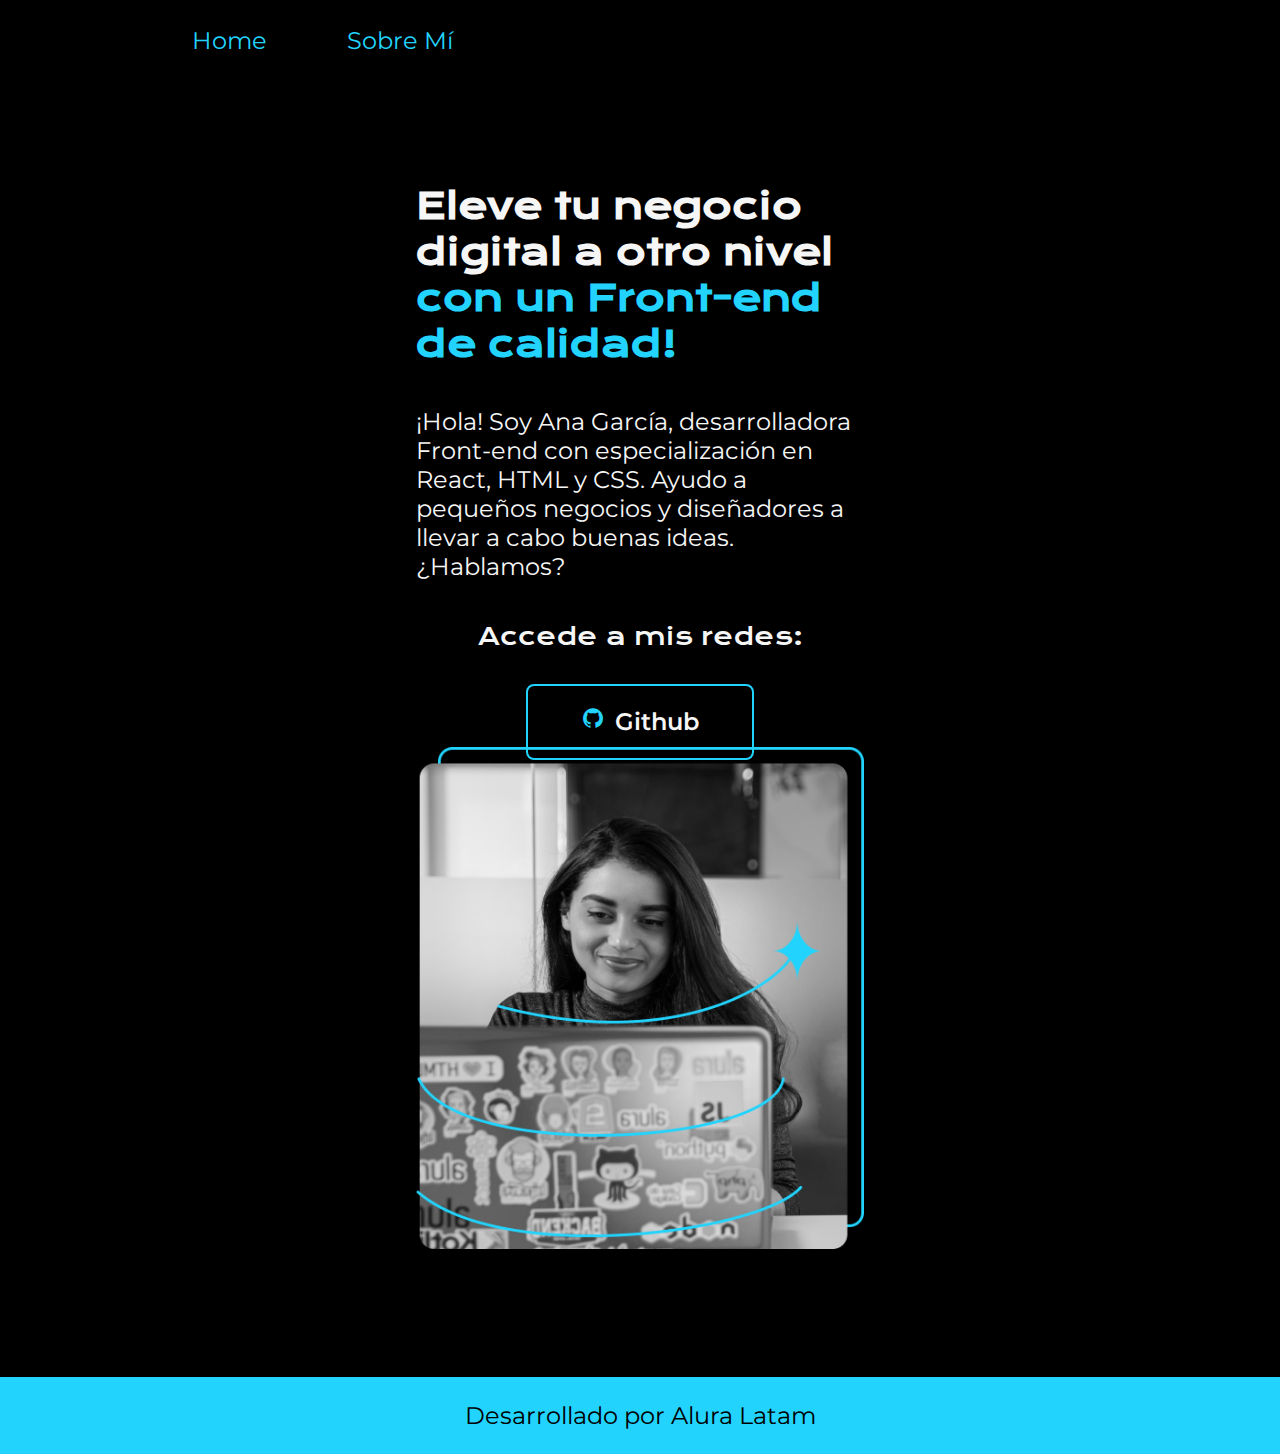
<file: index.html>
<!DOCTYPE html>
<html lang="es-mx">
<head>
    <meta charset="UTF-8">
    <meta name="viewport" content="width=device-width, initial-scale=1.0">
    <title>Portafolio One</title>
    <link rel="stylesheet" href="style.css">
    <link href='https://unpkg.com/boxicons@2.1.4/css/boxicons.min.css' rel='stylesheet'>
</head>
<body>
    <header class="header">
        <nav class="header_menu">
            <a class="header_menu_link" href="index.html">Home</a>
            <a class="header_menu_link" href="about.html">Sobre Mí</a>
        </nav>
    </header>
    <main class="about">
        <section class="about_content">
            <h1 class="about_content_title">Eleve tu negocio digital a otro nivel 
                <strong class="title-span">con un Front-end de calidad!</strong></h1>
        <p class="about_content_p">
            ¡Hola! Soy Ana García, desarrolladora Front-end con especialización en React, 
            HTML y CSS. Ayudo a pequeños negocios y diseñadores a llevar a cabo buenas ideas. 
            ¿Hablamos?
        </p>
        <div class="about_links">
            <h2 class="about_links_subtitle">Accede a mis redes: </h2>
            <a class="btn" href="#"><i class='bx bxl-github' style="color:#22D4FD;" width="50%"></i>Github</a>
            <a class="btn" href="#"><i class='bx bxl-linkedin' style="color: #22D4FD;"></i>Linkedin</a>
            <a class="btn" href="#"><i class='bx bxl-twitch' style="color: #22D4FD;"></i>Twitch</a>
        </div>
        </section>
        <img class="img" src="/img/Imagem.png" alt="Foto de Ana García trabajando">
    </main>
    <footer class="footer">
        <p>Desarrollado por Alura Latam</p>
    </footer>
</body>
</html>
</file>
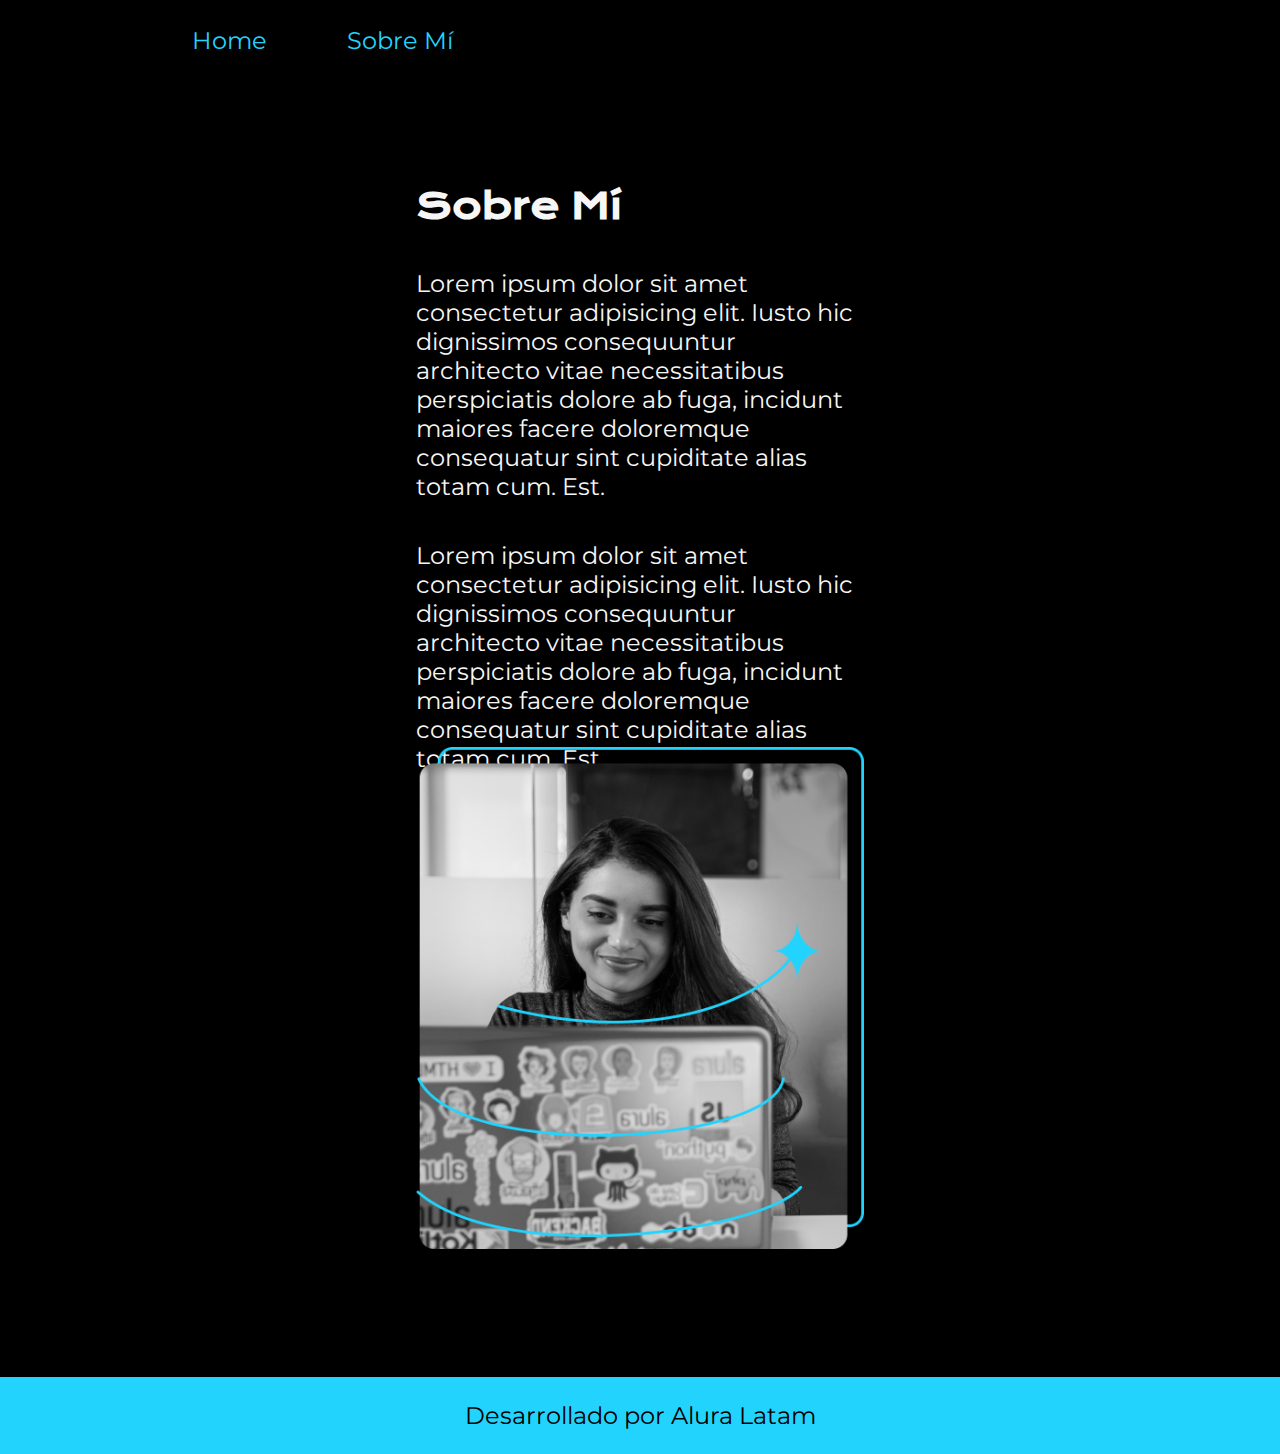
<file: about.html>
<!DOCTYPE html>
<html lang="es-mx">
<head>
    <meta charset="UTF-8">
    <meta name="viewport" content="width=device-width, initial-scale=1.0">
    <title>Sobre Mí</title>
    <link rel="stylesheet" href="style.css">
    <link href='https://unpkg.com/boxicons@2.1.4/css/boxicons.min.css' rel='stylesheet'>
</head>
<body>
    <header class="header">
        <nav class="header_menu">
            <a class="header_menu_link" href="index.html">Home</a>
            <a class="header_menu_link" href="about.html">Sobre Mí</a>
        </nav>
    </header>
    <main class="about">
        <section class="about_content">
            <h1 class="about_content_title">Sobre Mí</h1>
            <p class="about_content_p">
                Lorem ipsum dolor sit amet consectetur adipisicing elit. Iusto hic dignissimos
                consequuntur architecto vitae necessitatibus perspiciatis dolore ab fuga,
                incidunt maiores facere doloremque consequatur sint cupiditate alias 
                totam cum. Est.
                </p>
            <p class="about_content_p">
                Lorem ipsum dolor sit amet consectetur adipisicing elit. Iusto hic dignissimos
                consequuntur architecto vitae necessitatibus perspiciatis dolore ab fuga,
                incidunt maiores facere doloremque consequatur sint cupiditate alias 
                totam cum. Est.
                </p>
        </section>
        <img class="img" src="/img/Imagem.png" alt="Foto de Ana García trabajando">
    </main>
    <footer class="footer">
        <p>Desarrollado por Alura Latam</p>
    </footer>
</body>
</html>
</file>
<file: style.css>
@import url('https://fonts.googleapis.com/css2?family=Krona+One&family=Montserrat:ital,wght@0,100..900;1,100..900&display=swap');

:root{
    --bg-color: #000000;
    --second-bg-color: #22D4FD;
    --third-bg-color: #272727;
    --text-color-primary: #F6F6F6;
    --text-color-secundary: #22D4FD;
    --montserrat-font: 'Montserrat', sans-serif;
    --krona-one-font: 'Krona One', sans-serif;

}

*{
    padding: 0;
    margin: 0;
}

body{
    background-color: var(--bg-color);
    color: var(--text-color-primary);
    box-sizing: border-box;
}

.header{
    padding: 2% 0% 0% 15%;
}

.header_menu{
    display: flex;
    gap: 80px;

}

.header_menu_link{
    font-family: var(--montserrat-font);
    font-size: 1.5rem;
    font-size: 600;
    color: var(--text-color-secundary);
    text-decoration: none;
}

.title-span{
    color: var(--text-color-secundary);
}

.about{
    display: flex;
    flex-direction: column;
    min-height: 100vh;
    align-items: center;
    margin: 10% 15%;
    justify-content: space-between;
    gap: 82px;
}

.about_content{
    width: 50%;
    height: 482px;
    display: flex;
    flex-direction: column;
    gap: 40px;
}

.about_content_title{
    font-size: 2.25rem;
    font-family: var(--krona-one-font);
}

.about_content_p{
    font-size: 1.5rem;
    font-family: var(--montserrat-font);
}

.about_links{
    display: flex;
    justify-content: space-between;
    flex-direction: column;
    align-items: center;
    gap: 32px;
}

.btn{
    width: 50%;
    text-align: center;
    padding: 21.5px 0;
    border-radius: 8px;
    font-family: var(--montserrat-font);
    font-size: 1.5rem;
    font-weight: 600;
    text-decoration: none;
    color: var(--text-color-primary);
    border: 2px solid var(--second-bg-color);
    display: flex;
    justify-content: center;
    gap: 10px;
}

.btn:hover{
    background-color: var(--third-bg-color);
}

.about_links_subtitle{
    font-family: var(--krona-one-font);
    font-size: 1.5rem;
    font-weight: 400;
}

.img{
    width: 50%;
}

.footer{
    background-color: var(--second-bg-color);
    padding: 24px;
    color: var(--bg-color);
    text-align: center;
    font-family: var(--montserrat-font);
    font-size: 1.5rem;
    font-weight: 400;
}

@media (max-width: 1200px){
    .header{
        padding: 10%;
    }

    .header_menu{
        justify-content: center;
    }

    .about{
        flex-direction: column-reverse;
        padding: 5%;
    }

    .about_content{
        width: auto;
    }
}
</file>
